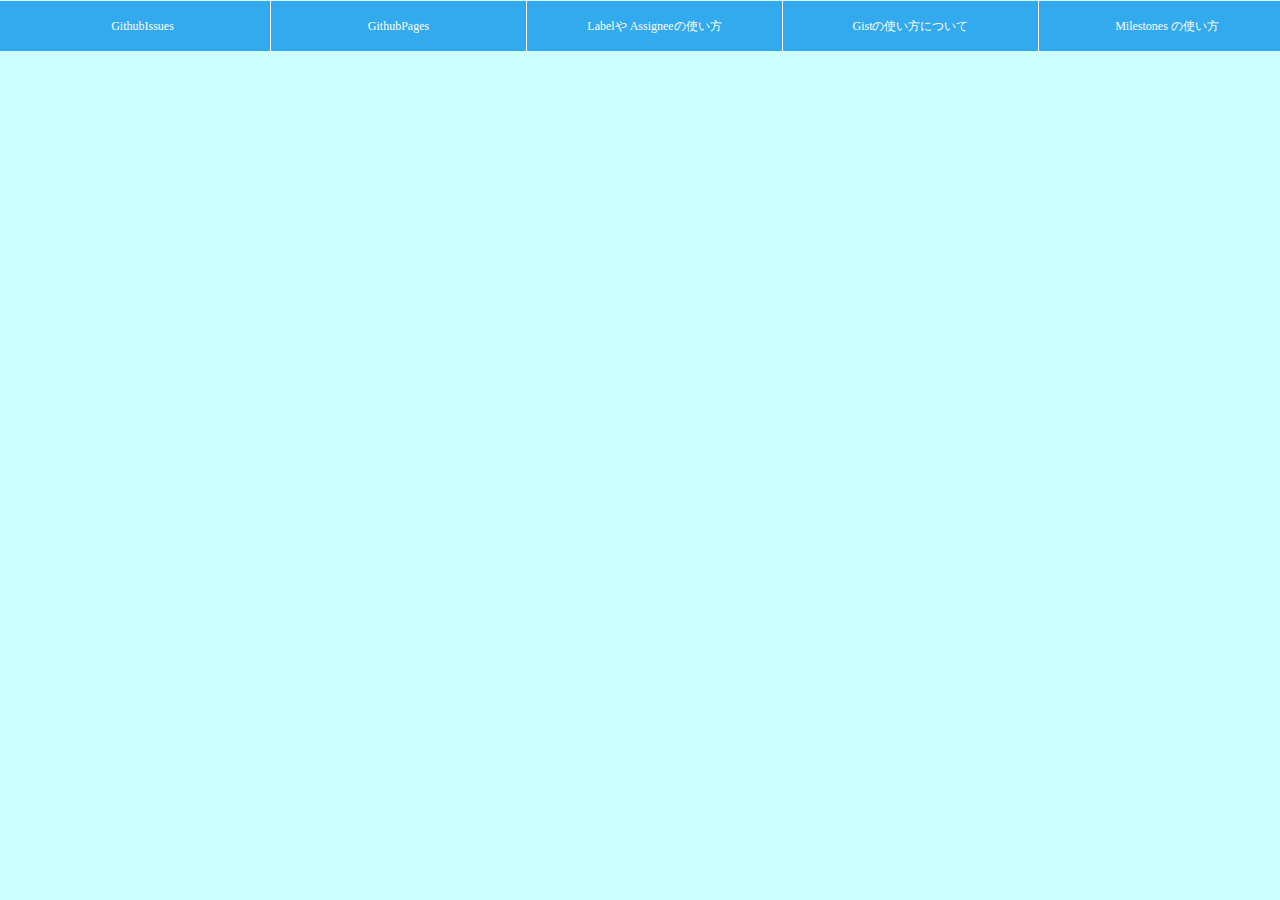
<file: index.html>
<!DOCTYPE html>
<html>
  <head>
    <meta charset="UTF-8">
    <title>GitWebPage</title>
      <link rel="stylesheet" href="./style.css">
  </head>
  <body>
      <ul class = "table-ul">
    <li><a href="Issues.html">GithubIssues</a></li>
    <li><a href="GithubPages.html">GithubPages</a></li>
    <li><a href="pull-label.html">Labelや Assigneeの使い方</a></li>
    <li><a href="Gist.html">Gistの使い方について</a></li>
    <li><a href="Milestones.html">Milestones の使い方</a></li>
  </ul>
  </body>
</html>
</file>
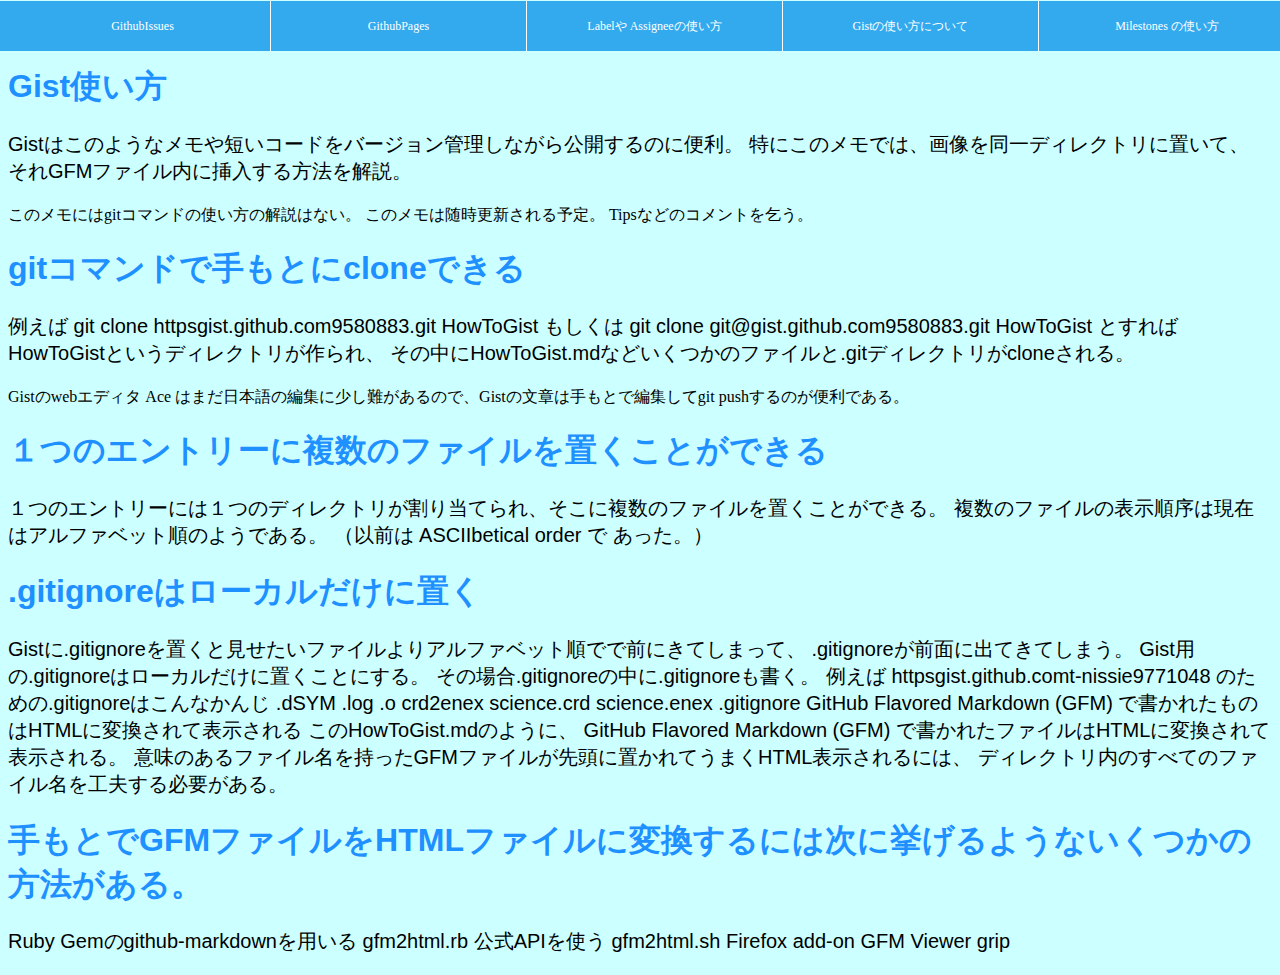
<file: Gist.html>
<!DOCTYPE html>
<html>
<head>
<meta charset=UTF-8>
<title>WebSample</title>
<link rel="stylesheet" href="./style.css">
<style>
</style>
</head>
<body>
    
  <ul class = "table-ul">
    <li><a href="Issues.html">GithubIssues</a></li>
    <li><a href="GithubPages.html">GithubPages</a></li>
    <li><a href="pull-label.html">Labelや Assigneeの使い方</a></li>
    <li><a href="Gist.html">Gistの使い方について</a></li>
    <li><a href="Milestones.html">Milestones の使い方</a></li>
  </ul>
<br>
<br>
    <h1>Gist使い方</h1>
    
 <p>Gistはこのようなメモや短いコードをバージョン管理しながら公開するのに便利。

     特にこのメモでは、画像を同一ディレクトリに置いて、 それGFMファイル内に挿入する方法を解説。</p>

このメモにはgitコマンドの使い方の解説はない。 このメモは随時更新される予定。 Tipsなどのコメントを乞う。

    <h1>gitコマンドで手もとにcloneできる</h1>
    
    <p>例えば git clone httpsgist.github.com9580883.git HowToGist もしくは git clone git@gist.github.com9580883.git HowToGist とすればHowToGistというディレクトリが作られ、 その中にHowToGist.mdなどいくつかのファイルと.gitディレクトリがcloneされる。</p>

Gistのwebエディタ Ace はまだ日本語の編集に少し難があるので、Gistの文章は手もとで編集してgit pushするのが便利である。

    <h1>１つのエントリーに複数のファイルを置くことができる</h1>
<p>１つのエントリーには１つのディレクトリが割り当てられ、そこに複数のファイルを置くことができる。 複数のファイルの表示順序は現在はアルファベット順のようである。 （以前は ASCIIbetical order で あった。）</p>

    <h1>.gitignoreはローカルだけに置く</h1>
<p>Gistに.gitignoreを置くと見せたいファイルよりアルファベット順でで前にきてしまって、 .gitignoreが前面に出てきてしまう。 Gist用の.gitignoreはローカルだけに置くことにする。 その場合.gitignoreの中に.gitignoreも書く。 例えば httpsgist.github.comt-nissie9771048 のための.gitignoreはこんなかんじ

.dSYM
.log
.o
crd2enex
science.crd
science.enex
.gitignore
GitHub Flavored Markdown (GFM) で書かれたものはHTMLに変換されて表示される
    このHowToGist.mdのように、 GitHub Flavored Markdown (GFM) で書かれたファイルはHTMLに変換されて表示される。 意味のあるファイル名を持ったGFMファイルが先頭に置かれてうまくHTML表示されるには、 ディレクトリ内のすべてのファイル名を工夫する必要がある。</p>

    <h1>手もとでGFMファイルをHTMLファイルに変換するには次に挙げるようないくつかの方法がある。</h1>

<p>Ruby Gemのgithub-markdownを用いる
gfm2html.rb
公式APIを使う
gfm2html.sh
Firefox add-on GFM Viewer
    grip</p>
    
        
</body>
</html>
</file>
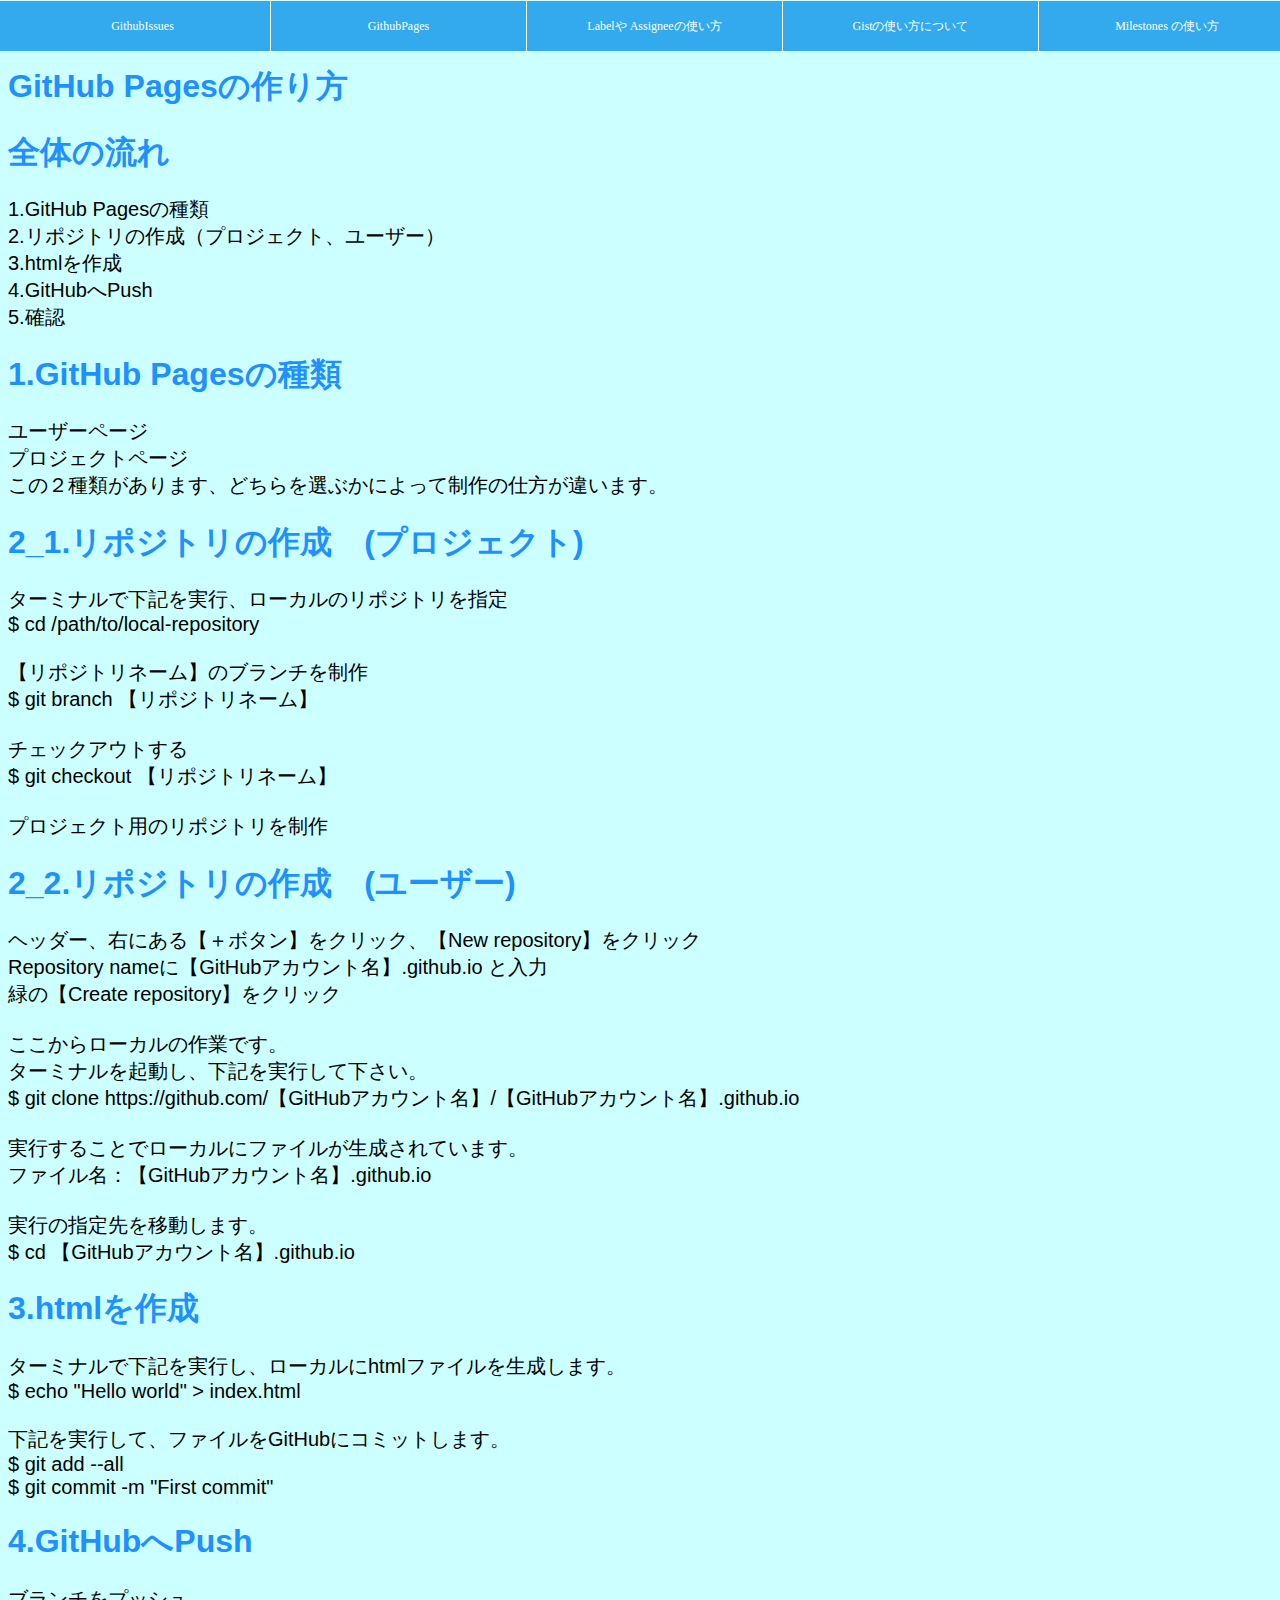
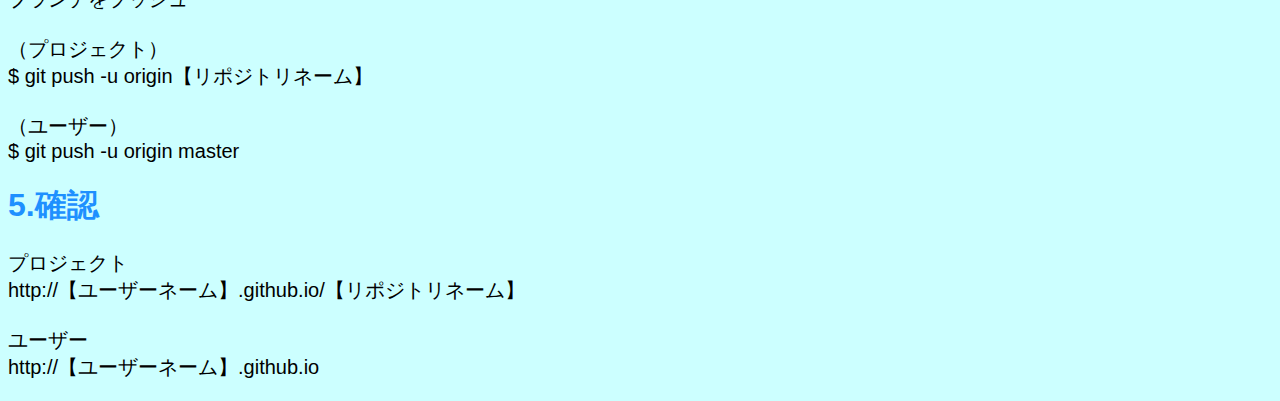
<file: GithubPages.html>
<!DOCTYPE html>
<html>
<head>
<meta charset=UTF-8>
<title>WebSample</title>
<link rel="stylesheet" href="./style.css">
<style>
    

</style>
>>>>>>> master
</head>
<body>
    
  <ul class = "table-ul">
    <li><a href="Issues.html">GithubIssues</a></li>
    <li><a href="GithubPages.html">GithubPages</a></li>
    <li><a href="pull-label.html">Labelや Assigneeの使い方</a></li>
    <li><a href="Gist.html">Gistの使い方について</a></li>
    <li><a href="Milestones.html">Milestones の使い方</a></li>
  </ul>

    <br>
    <br>
    
    <h1>GitHub Pagesの作り方</h1>

<h1>全体の流れ</h1>
<p>1.GitHub Pagesの種類<br>
2.リポジトリの作成（プロジェクト、ユーザー）<br>
3.htmlを作成<br>
4.GitHubへPush<br>
5.確認</p>
        
<h1>1.GitHub Pagesの種類</h1>
<p>ユーザーページ<br>
プロジェクトページ<br>
この２種類があります、どちらを選ぶかによって制作の仕方が違います。</p>

<h1>2_1.リポジトリの作成　(プロジェクト)</h1>
<p>ターミナルで下記を実行、ローカルのリポジトリを指定<br>
$ cd /path/to/local-repository<br>
<br>
【リポジトリネーム】のブランチを制作<br>
$ git branch 【リポジトリネーム】<br>
<br>
チェックアウトする<br>
$ git checkout 【リポジトリネーム】<br>
<br>
プロジェクト用のリポジトリを制作</p>

<h1>2_2.リポジトリの作成　(ユーザー)</h1>
<p>ヘッダー、右にある【＋ボタン】をクリック、【New repository】をクリック<br>
Repository nameに【GitHubアカウント名】.github.io と入力<br>
緑の【Create repository】をクリック<br>
<br>
ここからローカルの作業です。<br>
ターミナルを起動し、下記を実行して下さい。<br>
$ git clone https://github.com/【GitHubアカウント名】/【GitHubアカウント名】.github.io<br>
<br>
実行することでローカルにファイルが生成されています。<br>
ファイル名：【GitHubアカウント名】.github.io<br>
<br>
実行の指定先を移動します。<br>
$ cd 【GitHubアカウント名】.github.io</p>

<h1>3.htmlを作成</h1>
<p>ターミナルで下記を実行し、ローカルにhtmlファイルを生成します。<br>
$ echo "Hello world" > index.html<br>
<br>
下記を実行して、ファイルをGitHubにコミットします。<br>
$ git add --all<br>
$ git commit -m "First commit"</p>

<h1>4.GitHubへPush</h1>
<p>ブランチをプッシュ<br>
<br>
（プロジェクト）<br>
$ git push -u origin【リポジトリネーム】<br>
<br>
（ユーザー）<br>
$ git push -u origin master</p>

<h1>5.確認</h1>
    
<p>プロジェクト<br>
http://【ユーザーネーム】.github.io/【リポジトリネーム】<br>
<br>
ユーザー<br>
http://【ユーザーネーム】.github.io</p>





</body>
</html>
</file>
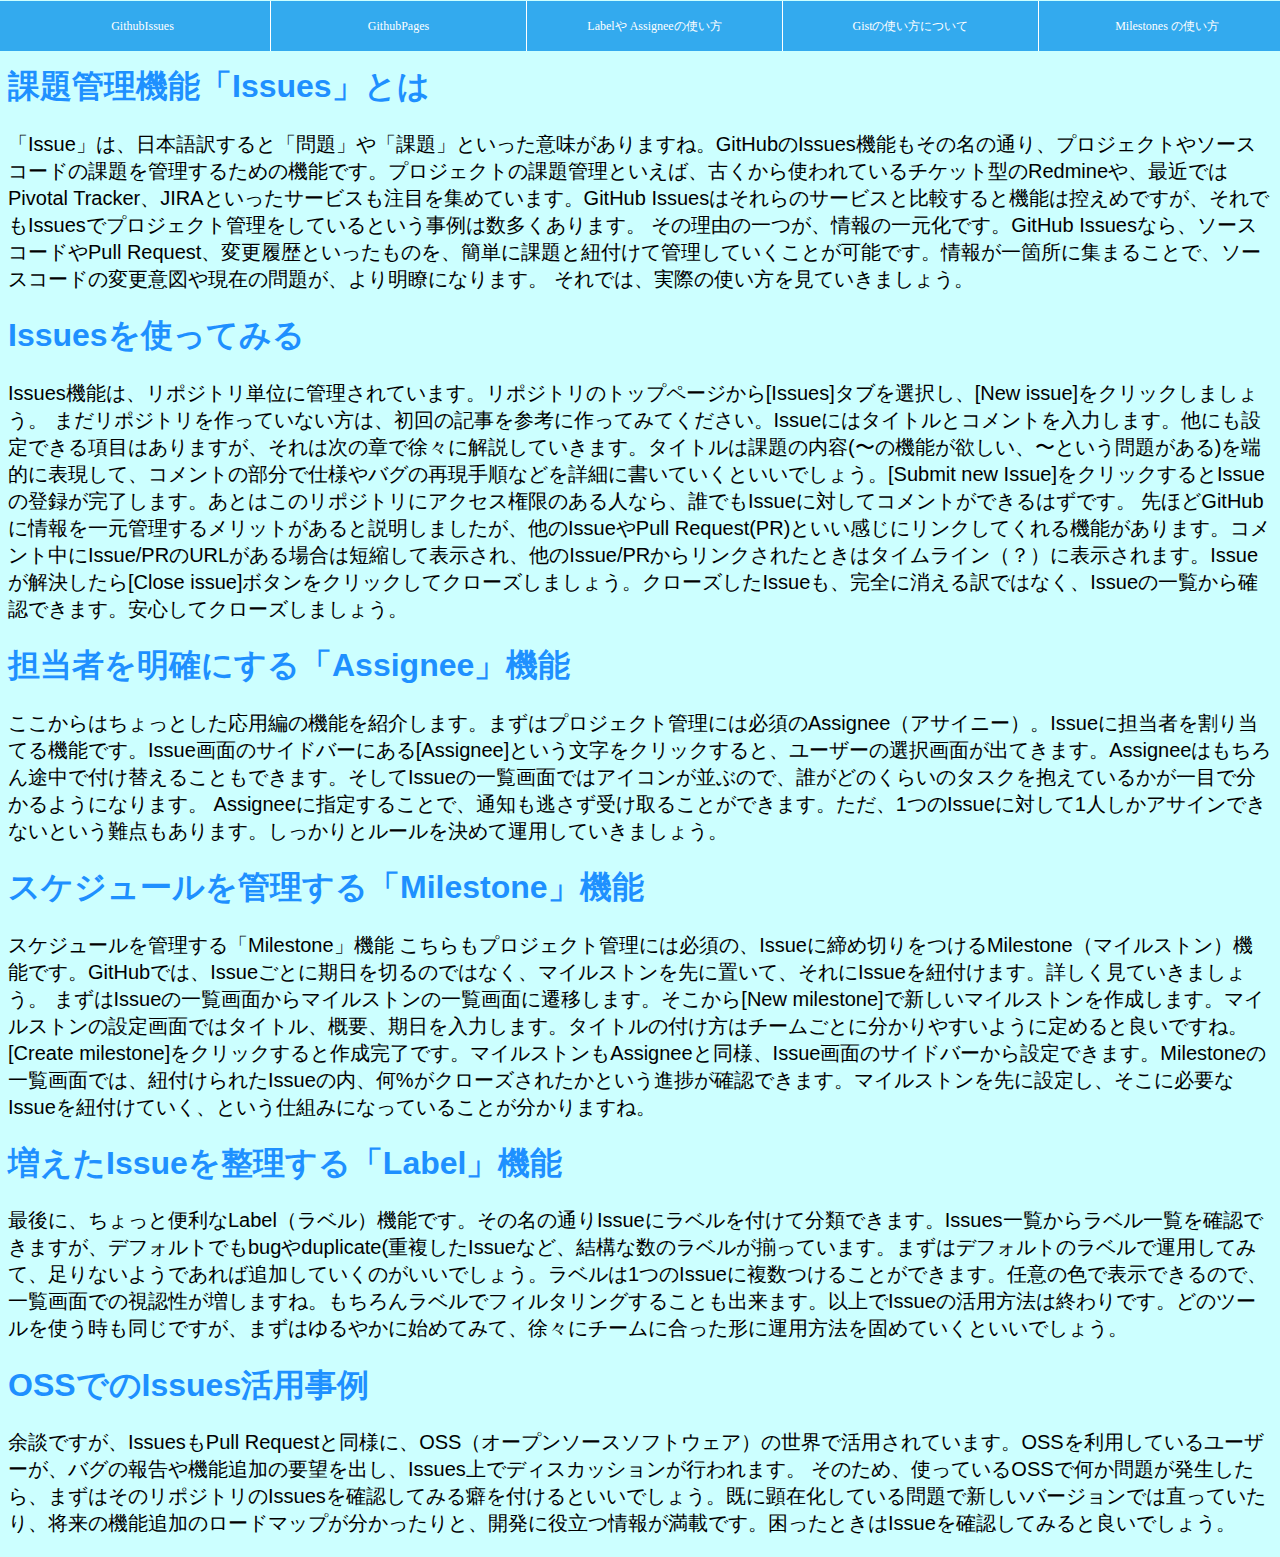
<file: Issues.html>
<!DOCTYPE html>
<html>
<head>
<meta charset=UTF-8>
<title>WebSample</title>
<link rel="stylesheet" href="./style.css">

</head>
<body>
    
  <ul class = "table-ul">
    <li><a href="Issues.html">GithubIssues</a></li>
    <li><a href="GithubPages.html">GithubPages</a></li>
    <li><a href="pull-label.html">Labelや Assigneeの使い方</a></li>
    <li><a href="Gist.html">Gistの使い方について</a></li>
    <li><a href="Milestones.html">Milestones の使い方</a></li>
  </ul>
    
    <br><br><h1>課題管理機能「Issues」とは</h1>
    <p>「Issue」は、日本語訳すると「問題」や「課題」といった意味がありますね。GitHubのIssues機能もその名の通り、プロジェクトやソースコードの課題を管理するための機能です。プロジェクトの課題管理といえば、古くから使われているチケット型のRedmineや、最近ではPivotal Tracker、JIRAといったサービスも注目を集めています。GitHub Issuesはそれらのサービスと比較すると機能は控えめですが、それでもIssuesでプロジェクト管理をしているという事例は数多くあります。 その理由の一つが、情報の一元化です。GitHub Issuesなら、ソースコードやPull Request、変更履歴といったものを、簡単に課題と紐付けて管理していくことが可能です。情報が一箇所に集まることで、ソースコードの変更意図や現在の問題が、より明瞭になります。 それでは、実際の使い方を見ていきましょう。</p>

    <h1>Issuesを使ってみる</h1>
    <p>Issues機能は、リポジトリ単位に管理されています。リポジトリのトップページから[Issues]タブを選択し、[New issue]をクリックしましょう。 まだリポジトリを作っていない方は、初回の記事を参考に作ってみてください。Issueにはタイトルとコメントを入力します。他にも設定できる項目はありますが、それは次の章で徐々に解説していきます。タイトルは課題の内容(〜の機能が欲しい、〜という問題がある)を端的に表現して、コメントの部分で仕様やバグの再現手順などを詳細に書いていくといいでしょう。[Submit new Issue]をクリックするとIssueの登録が完了します。あとはこのリポジトリにアクセス権限のある人なら、誰でもIssueに対してコメントができるはずです。 先ほどGitHubに情報を一元管理するメリットがあると説明しましたが、他のIssueやPull Request(PR)といい感じにリンクしてくれる機能があります。コメント中にIssue/PRのURLがある場合は短縮して表示され、他のIssue/PRからリンクされたときはタイムライン（？）に表示されます。Issueが解決したら[Close issue]ボタンをクリックしてクローズしましょう。クローズしたIssueも、完全に消える訳ではなく、Issueの一覧から確認できます。安心してクローズしましょう。</p>

    <h1>担当者を明確にする「Assignee」機能</h1>
    <p>ここからはちょっとした応用編の機能を紹介します。まずはプロジェクト管理には必須のAssignee（アサイニー）。Issueに担当者を割り当てる機能です。Issue画面のサイドバーにある[Assignee]という文字をクリックすると、ユーザーの選択画面が出てきます。Assigneeはもちろん途中で付け替えることもできます。そしてIssueの一覧画面ではアイコンが並ぶので、誰がどのくらいのタスクを抱えているかが一目で分かるようになります。 Assigneeに指定することで、通知も逃さず受け取ることができます。ただ、1つのIssueに対して1人しかアサインできないという難点もあります。しっかりとルールを決めて運用していきましょう。</p>

    <h1>スケジュールを管理する「Milestone」機能</h1>
    <p>スケジュールを管理する「Milestone」機能 こちらもプロジェクト管理には必須の、Issueに締め切りをつけるMilestone（マイルストン）機能です。GitHubでは、Issueごとに期日を切るのではなく、マイルストンを先に置いて、それにIssueを紐付けます。詳しく見ていきましょう。 まずはIssueの一覧画面からマイルストンの一覧画面に遷移します。そこから[New milestone]で新しいマイルストンを作成します。マイルストンの設定画面ではタイトル、概要、期日を入力します。タイトルの付け方はチームごとに分かりやすいように定めると良いですね。[Create milestone]をクリックすると作成完了です。マイルストンもAssigneeと同様、Issue画面のサイドバーから設定できます。Milestoneの一覧画面では、紐付けられたIssueの内、何%がクローズされたかという進捗が確認できます。マイルストンを先に設定し、そこに必要なIssueを紐付けていく、という仕組みになっていることが分かりますね。</p>

    <h1>増えたIssueを整理する「Label」機能</h1>
    <p>最後に、ちょっと便利なLabel（ラベル）機能です。その名の通りIssueにラベルを付けて分類できます。Issues一覧からラベル一覧を確認できますが、デフォルトでもbugやduplicate(重複したIssueなど、結構な数のラベルが揃っています。まずはデフォルトのラベルで運用してみて、足りないようであれば追加していくのがいいでしょう。ラベルは1つのIssueに複数つけることができます。任意の色で表示できるので、一覧画面での視認性が増しますね。もちろんラベルでフィルタリングすることも出来ます。以上でIssueの活用方法は終わりです。どのツールを使う時も同じですが、まずはゆるやかに始めてみて、徐々にチームに合った形に運用方法を固めていくといいでしょう。</p>

    <h1>OSSでのIssues活用事例</h1>
    <p>余談ですが、IssuesもPull Requestと同様に、OSS（オープンソースソフトウェア）の世界で活用されています。OSSを利用しているユーザーが、バグの報告や機能追加の要望を出し、Issues上でディスカッションが行われます。 そのため、使っているOSSで何か問題が発生したら、まずはそのリポジトリのIssuesを確認してみる癖を付けるといいでしょう。既に顕在化している問題で新しいバージョンでは直っていたり、将来の機能追加のロードマップが分かったりと、開発に役立つ情報が満載です。困ったときはIssueを確認してみると良いでしょう。</p>

</body>
</html>
</file>
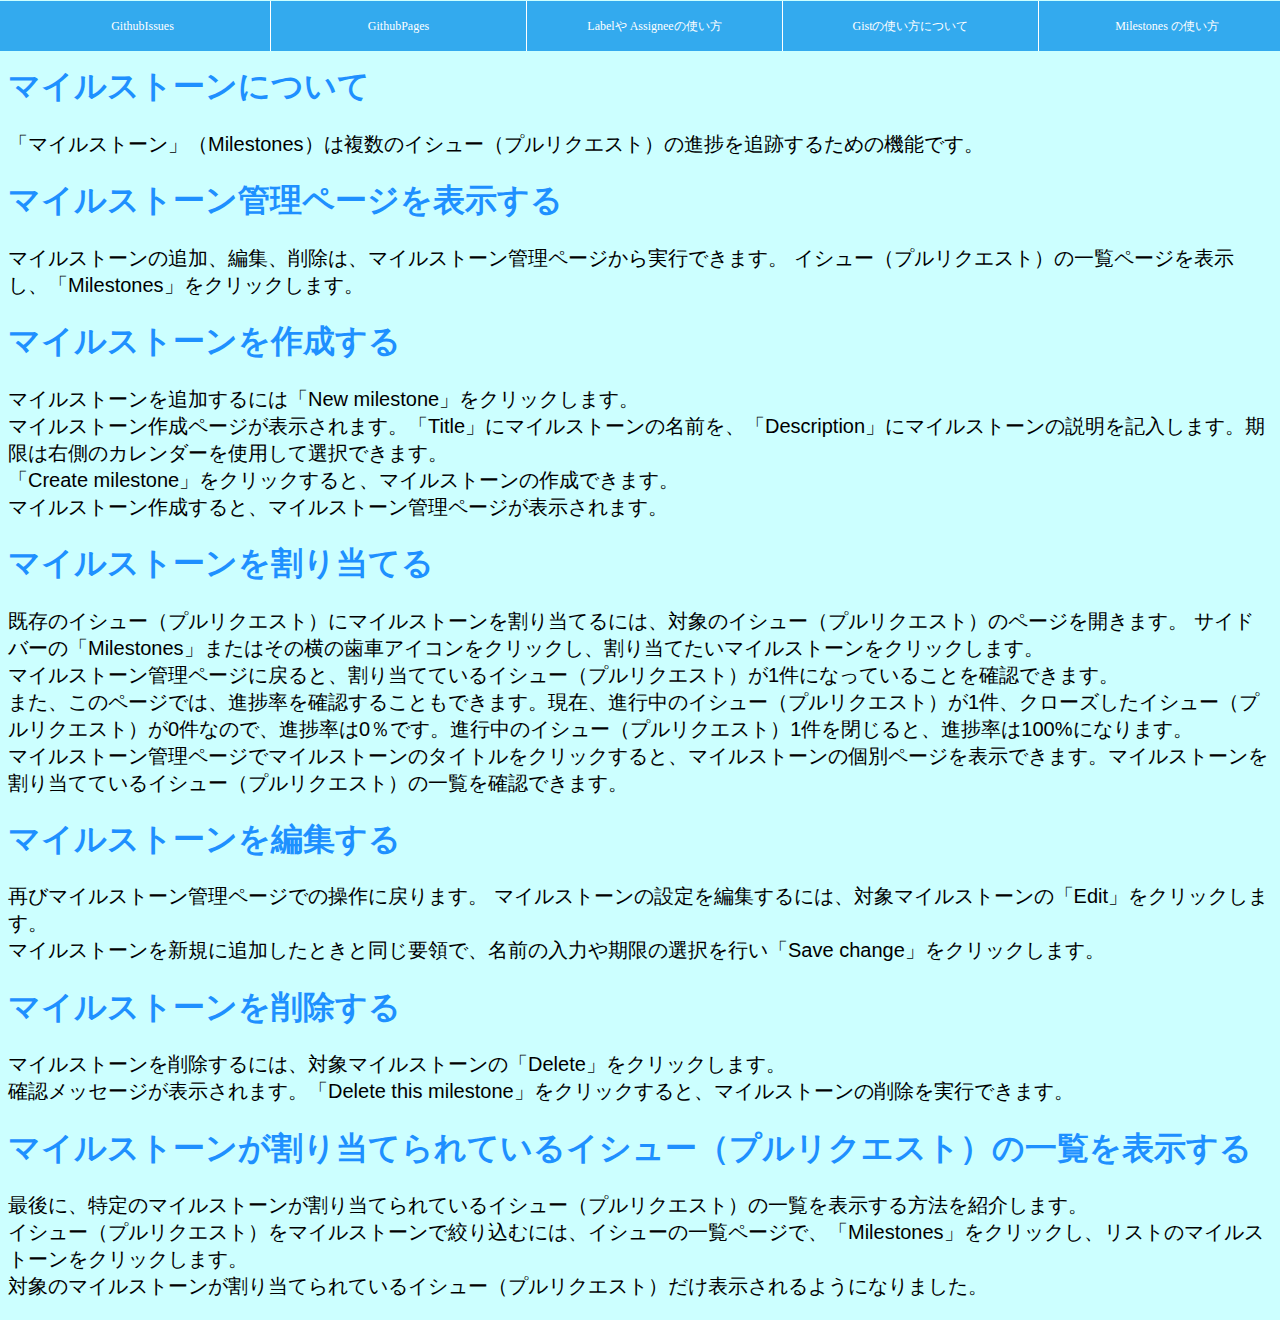
<file: Milestones.html>
<!DOCTYPE html>
<html>
<head>
<meta charset=UTF-8>
<title>WebSample</title>
<link rel="stylesheet" href="./style.css">
</head>
<body>
    
  <ul class = "table-ul">
    <li><a href="Issues.html">GithubIssues</a></li>
    <li><a href="GithubPages.html">GithubPages</a></li>
    <li><a href="pull-label.html">Labelや Assigneeの使い方</a></li>
    <li><a href="Gist.html">Gistの使い方について</a></li>
    <li><a href="Milestones.html">Milestones の使い方</a></li>
  </ul>
    <br>
    <br>
    <h1>マイルストーンについて</h1>
    <p>「マイルストーン」（Milestones）は複数のイシュー（プルリクエスト）の進捗を追跡するための機能です。</p>
    
    <h1>マイルストーン管理ページを表示する</h1>
    <p>マイルストーンの追加、編集、削除は、マイルストーン管理ページから実行できます。
        イシュー（プルリクエスト）の一覧ページを表示し、「Milestones」をクリックします。</p>
    
    <h1>マイルストーンを作成する</h1>
    <p>マイルストーンを追加するには「New milestone」をクリックします。<br>
    マイルストーン作成ページが表示されます。「Title」にマイルストーンの名前を、「Description」にマイルストーンの説明を記入します。期限は右側のカレンダーを使用して選択できます。<br>
    「Create milestone」をクリックすると、マイルストーンの作成できます。<br>
    マイルストーン作成すると、マイルストーン管理ページが表示されます。</p>
    
    <h1>マイルストーンを割り当てる</h1>
    <p>既存のイシュー（プルリクエスト）にマイルストーンを割り当てるには、対象のイシュー（プルリクエスト）のページを開きます。
        サイドバーの「Milestones」またはその横の歯車アイコンをクリックし、割り当てたいマイルストーンをクリックします。<br>
    マイルストーン管理ページに戻ると、割り当てているイシュー（プルリクエスト）が1件になっていることを確認できます。<br>
    また、このページでは、進捗率を確認することもできます。現在、進行中のイシュー（プルリクエスト）が1件、クローズしたイシュー（プルリクエスト）が0件なので、進捗率は0％です。進行中のイシュー（プルリクエスト）1件を閉じると、進捗率は100%になります。<br>
    マイルストーン管理ページでマイルストーンのタイトルをクリックすると、マイルストーンの個別ページを表示できます。マイルストーンを割り当てているイシュー（プルリクエスト）の一覧を確認できます。</p>
    
    <h1>マイルストーンを編集する</h1>
    <p>再びマイルストーン管理ページでの操作に戻ります。
        マイルストーンの設定を編集するには、対象マイルストーンの「Edit」をクリックします。<br>
    マイルストーンを新規に追加したときと同じ要領で、名前の入力や期限の選択を行い「Save change」をクリックします。</p>
    
    <h1>マイルストーンを削除する</h1>
    <p>マイルストーンを削除するには、対象マイルストーンの「Delete」をクリックします。<br>
    確認メッセージが表示されます。「Delete this milestone」をクリックすると、マイルストーンの削除を実行できます。</p>
    
    <h1>マイルストーンが割り当てられているイシュー（プルリクエスト）の一覧を表示する</h1>
    <p>最後に、特定のマイルストーンが割り当てられているイシュー（プルリクエスト）の一覧を表示する方法を紹介します。<br>
    イシュー（プルリクエスト）をマイルストーンで絞り込むには、イシューの一覧ページで、「Milestones」をクリックし、リストのマイルストーンをクリックします。<br>
    対象のマイルストーンが割り当てられているイシュー（プルリクエスト）だけ表示されるようになりました。</p>



</body>
</html>
</file>
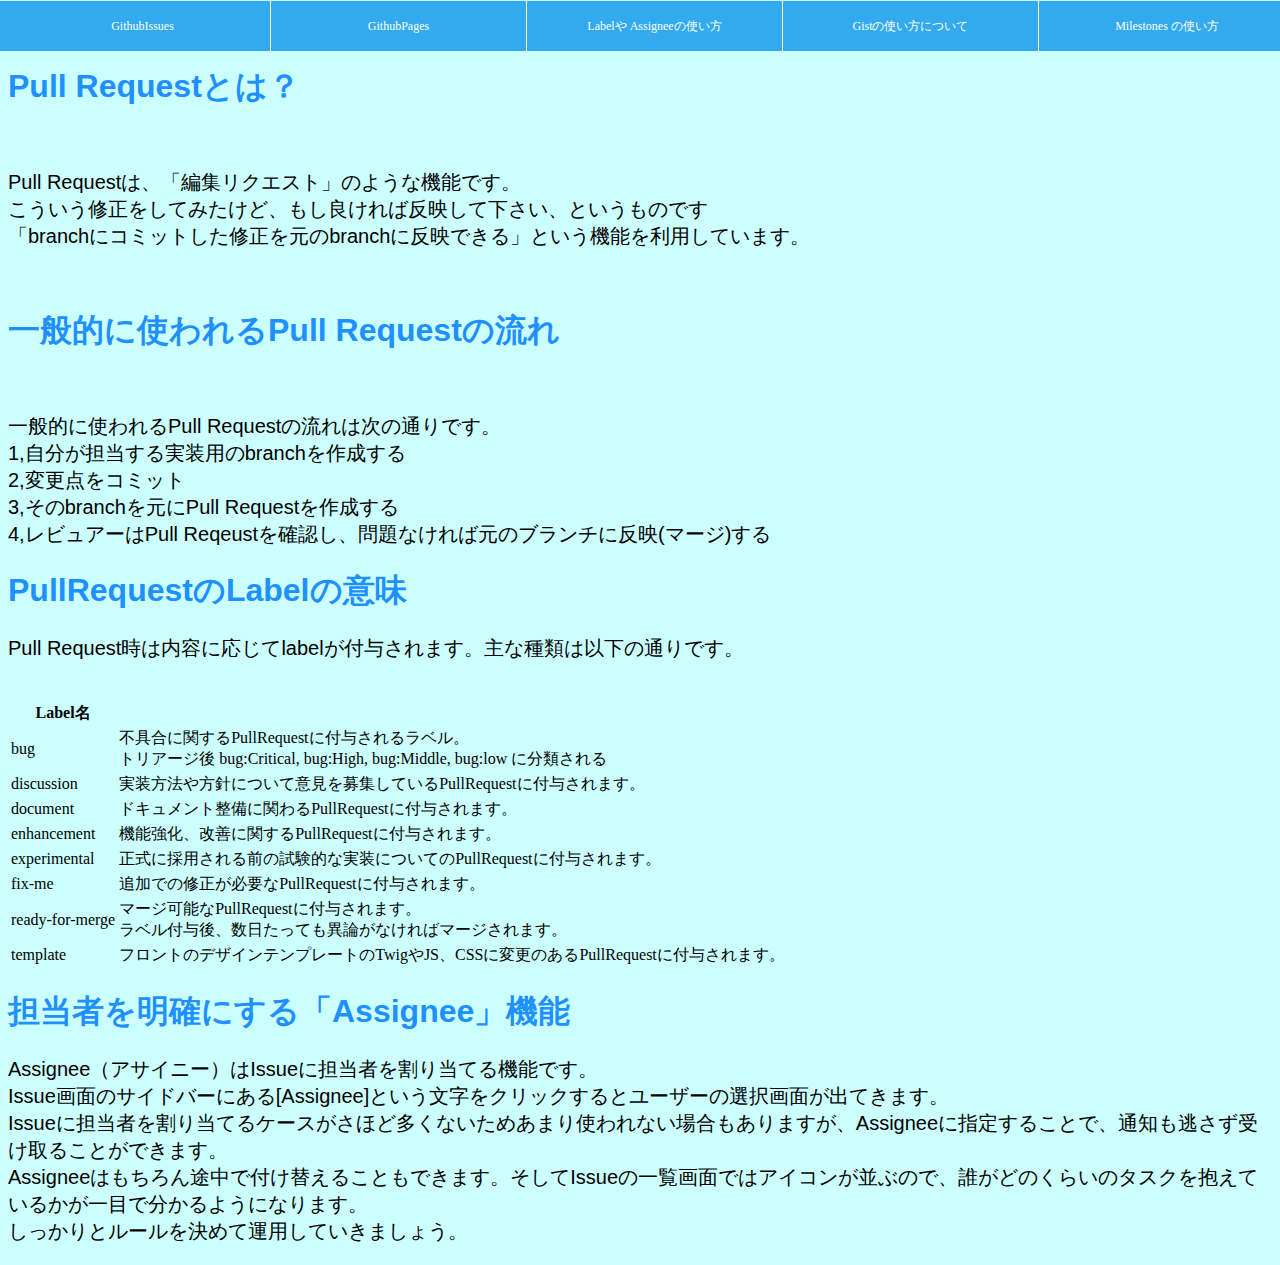
<file: pull-label.html>
<!DOCTYPE html>
<html>
<head>
<meta charset=UTF-8>
<title>githubのpull requestでLabelや Assigneeの使い方</title>
<link rel="stylesheet" href="./style.css">
</head>
<body>
    
  <ul class = "table-ul">
    <li><a href="Issues.html">GithubIssues</a></li>
    <li><a href="GithubPages.html">GithubPages</a></li>
    <li><a href="pull-label.html">Labelや Assigneeの使い方</a></li>
    <li><a href="Gist.html">Gistの使い方について</a></li>
    <li><a href="Milestones.html">Milestones の使い方</a></li>
  </ul>

<br><br>

    <h1>Pull Requestとは？</h1><br>
    <p>Pull Requestは、「編集リクエスト」のような機能です。<br>
    こういう修正をしてみたけど、もし良ければ反映して下さい、というものです<br>
    「branchにコミットした修正を元のbranchに反映できる」という機能を利用しています。<br></p>
    <br>
    <h1>一般的に使われるPull Requestの流れ</h1><br>
    <p>一般的に使われるPull Requestの流れは次の通りです。<br>
    1,自分が担当する実装用のbranchを作成する<br>
    2,変更点をコミット<br>
    3,そのbranchを元にPull Requestを作成する<br>
    4,レビュアーはPull Reqeustを確認し、問題なければ元のブランチに反映(マージ)する<br>
    </p>    
    
    <h1>PullRequestのLabelの意味</h1>
    
    <p>Pull Request時は内容に応じてlabelが付与されます。主な種類は以下の通りです。</p>
    <br>
    <table>
  <tr><th>Label名</th><th></th></tr>
  <tr><td>bug</td><td>不具合に関するPullRequestに付与されるラベル。
<br>トリアージ後 bug:Critical, bug:High, bug:Middle, bug:low に分類される</td></tr>
  <tr><td>discussion</td><td>実装方法や方針について意見を募集しているPullRequestに付与されます。</td></tr>
  <tr><td>document</td><td>ドキュメント整備に関わるPullRequestに付与されます。</td></tr>
  <tr><td>enhancement</td><td>機能強化、改善に関するPullRequestに付与されます。</td></tr>
  <tr><td>experimental</td><td>正式に採用される前の試験的な実装についてのPullRequestに付与されます。</td></tr>
  <tr><td>fix-me</td><td>追加での修正が必要なPullRequestに付与されます。</td></tr>
<tr><td>ready-for-merge</td><td>マージ可能なPullRequestに付与されます。<br>
ラベル付与後、数日たっても異論がなければマージされます。</td></tr>
  <tr><td>template</td><td>フロントのデザインテンプレートのTwigやJS、CSSに変更のあるPullRequestに付与されます。</td></tr>
</table>



    <h1>担当者を明確にする「Assignee」機能</h1>
    <p>Assignee（アサイニー）はIssueに担当者を割り当てる機能です。<br>
        Issue画面のサイドバーにある[Assignee]という文字をクリックするとユーザーの選択画面が出てきます。<br>
    Issueに担当者を割り当てるケースがさほど多くないためあまり使われない場合もありますが、Assigneeに指定することで、通知も逃さず受け取ることができます。<br>
    Assigneeはもちろん途中で付け替えることもできます。そしてIssueの一覧画面ではアイコンが並ぶので、誰がどのくらいのタスクを抱えているかが一目で分かるようになります。<br>
    しっかりとルールを決めて運用していきましょう。</p>

     </body>
</html>
</file>
<file: style.css>
@charset "utf-8";

h1{font-family: 'Yu Mincho', sans-serif;
color:dodgerblue;}
    
p{font-family: 'Yu Mincho', sans-serif;
color:black;
    font-size: 20px}
body {
background-color: #CCFFFF;
}

.table-ul {
    position: fixed;
     top: -15px;
    left: -25px;
    z-index: 2;
  width: 100%;
  transition: .3s;
  background-color: #3ae;
  display: table;
  table-layout: fixed;
  text-align: center;
  width: 100%;
}
.table-ul li {
    height:50px;
  border-right: 1px solid #fff;
  display: table-cell;
  vertical-align: middle;
}
.table-ul li:last-child {
  border-right: 0;
}
.table-ul li a {
  color: #fff;
  display: block;
  font-size: 12px;
  text-decoration: none;
  padding: 10px 0;
}
}
</file>
